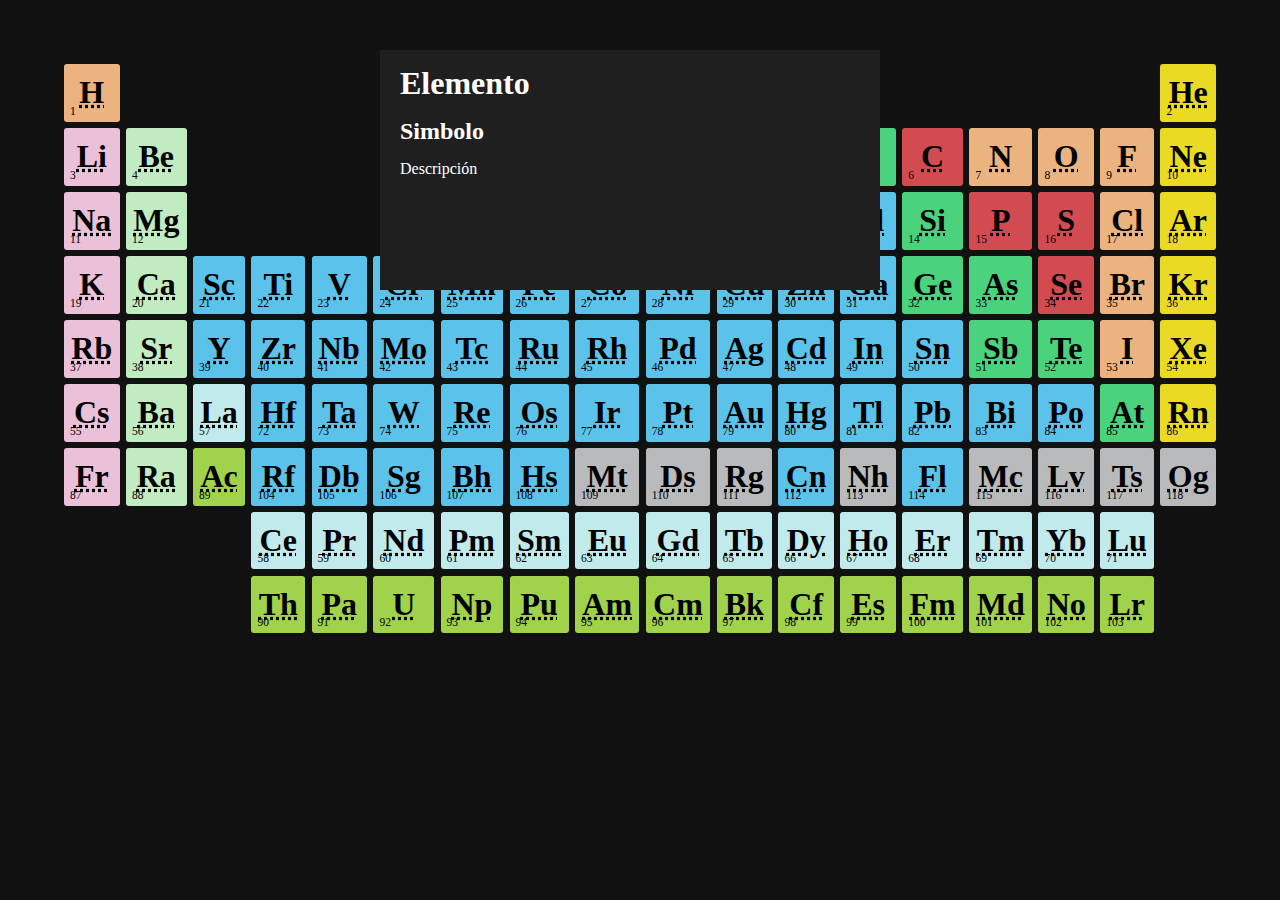
<file: html/elements/index.html>
<!DOCTYPE html>
<html lang="en">
  <head>
    <meta charset="UTF-8" />
    <meta http-equiv="X-UA-Compatible" content="IE=edge" />
    <meta name="viewport" content="width=device-width, initial-scale=1.0" />
    <title>Document</title>
    <link rel="stylesheet" href="./css/styles.css" />
  </head>
  <body>
    <div id="data">
      <h1 id="txtElemento">Elemento</h1>
      <h2 id="txtSimbolo">Simbolo</h2>
      <p id="txtDescr">Descripción</p>
    </div>
    <ol class="periodic-table"></ol>
    <ol class="periodic-table" style="display: none">
      <li
        class="hydrogen"
        data-id="1"
        data-sim="H"
        data-name="Hidrogeno"
        data-descr="el elemento escencia;"
      >
        <abbr title="Hydrogen">H</abbr>
      </li>
      <li
        id="helium"
        class="noble-gas"
        data-id="2"
        data-sim="He"
        data-name="Helio"
        data-descr="el elemento escencia;"
      >
        <abbr title="Helium">He</abbr>
        <span>2</span>
      </li>
      <li class="alkali">
        <abbr title="Lithium">Li</abbr>
      </li>
      <li class="alkaline">
        <abbr title="Beryllium">Be</abbr>
      </li>
      <li id="boron" class="metalloid">
        <abbr title="Boron">B</abbr>
      </li>
      <li class="polyatomic-non-metal">
        <abbr title="Carbon">C</abbr>
      </li>
      <li class="diatomic-nonmetal">
        <abbr title="Nitrogen">N</abbr>
      </li>
      <li class="diatomic-nonmetal">
        <abbr title="Oxygen">O</abbr>
      </li>
      <li class="diatomic-nonmetal">
        <abbr title="Fluorine">F</abbr>
      </li>
      <li class="noble-gas">
        <abbr title="Neon">Ne</abbr>
      </li>
      <li class="alkali">
        <abbr title="Sodium">Na</abbr>
      </li>
      <li class="alkaline">
        <abbr title="Magnesium">Mg</abbr>
      </li>
      <li id="aluminium">
        <abbr title="Aluminium">Al</abbr>
      </li>
      <li class="metalloid">
        <abbr title="Silicon">Si</abbr>
      </li>
      <li class="polyatomic-non-metal">
        <abbr title="Phosphorus">P</abbr>
      </li>
      <li class="polyatomic-non-metal">
        <abbr title="Sulphur">S</abbr>
      </li>
      <li class="diatomic-nonmetal">
        <abbr title="Chlorine">Cl</abbr>
      </li>
      <li class="noble-gas">
        <abbr title="Argon">Ar</abbr>
      </li>
      <li class="alkali">
        <abbr title="Potassium">K</abbr>
      </li>
      <li class="alkaline">
        <abbr title="Calcium">Ca</abbr>
      </li>
      <li>
        <abbr title="Scandium">Sc</abbr>
      </li>
      <li>
        <abbr title="Titanium">Ti</abbr>
      </li>
      <li>
        <abbr title="Vanadium">Ti</abbr>
      </li>
      <li>
        <abbr title="Chromium">Cr</abbr>
      </li>
      <li>
        <abbr title="Manganese">Mn</abbr>
      </li>
      <li>
        <abbr title="Iron">Fe</abbr>
      </li>
      <li>
        <abbr title="Cobalt">Co</abbr>
      </li>
      <li>
        <abbr title="Nickel">Ni</abbr>
      </li>
      <li>
        <abbr title="Copper">Cu</abbr>
      </li>
      <li>
        <abbr title="Zinc">Zn</abbr>
      </li>
      <li>
        <abbr title="Gallium">Ga</abbr>
      </li>
      <li class="metalloid">
        <abbr title="Germanium">Ge</abbr>
      </li>
      <li class="metalloid">
        <abbr title="Arsenic">As</abbr>
      </li>
      <li class="polyatomic-non-metal">
        <abbr title="Selenium">Se</abbr>
      </li>
      <li class="diatomic-nonmetal">
        <abbr title="Bromide">Br</abbr>
      </li>
      <li class="noble-gas">
        <abbr title="Krypton">Kr</abbr>
      </li>
      <li class="alkali">
        <abbr title="Rubidium">Rb</abbr>
      </li>
      <li class="alkaline">
        <abbr title="Strontium">Sr</abbr>
      </li>
      <li>
        <abbr title="Yttrium">Y</abbr>
      </li>
      <li>
        <abbr title="Zirconium">Zr</abbr>
      </li>
      <li>
        <abbr title="Niobium">Nb</abbr>
      </li>
      <li>
        <abbr title="Molybdenum">Mo</abbr>
      </li>
      <li>
        <abbr title="Technetium">Tc</abbr>
      </li>
      <li>
        <abbr title="Ruthenium">Ru</abbr>
      </li>
      <li>
        <abbr title="Rhodium">Ro</abbr>
      </li>
      <li>
        <abbr title="Palladium">Pd</abbr>
      </li>
      <li>
        <abbr title="Silver">Ag</abbr>
      </li>
      <li>
        <abbr title="Cadmium">Cd</abbr>
      </li>
      <li>
        <abbr title="Indium">In</abbr>
      </li>
      <li>
        <abbr title="Tin">Sn</abbr>
      </li>
      <li class="metalloid">
        <abbr title="Antimony">Sb</abbr>
      </li>
      <li class="metalloid">
        <abbr title="Tellurium">Te</abbr>
      </li>
      <li class="diatomic-nonmetal">
        <abbr title="Iodine">I</abbr>
      </li>
      <li class="noble-gas">
        <abbr title="Xenon">Xe</abbr>
      </li>
      <li class="alkali">
        <abbr title="Caesium">Cs</abbr>
      </li>
      <li class="alkaline">
        <abbr title="Barium">Ba</abbr>
      </li>
      <li class="lanthanide">
        <abbr title="Lanthanum">La</abbr>
      </li>
      <li id="cerium" class="lanthanide">
        <abbr title="Cerium">Ce</abbr>
      </li>
      <li class="lanthanide">
        <abbr title="Praseodymium">Pr</abbr>
      </li>
      <li class="lanthanide">
        <abbr title="Neodymium">Nd</abbr>
      </li>
      <li class="lanthanide">
        <abbr title="Promethium">Pm</abbr>
      </li>
      <li class="lanthanide">
        <abbr title="Samarium">Sm</abbr>
      </li>
      <li class="lanthanide">
        <abbr title="Europium">Eu</abbr>
      </li>
      <li class="lanthanide">
        <abbr title="Gadolinium">Gd</abbr>
      </li>
      <li class="lanthanide">
        <abbr title="Terbium">Td</abbr>
      </li>
      <li class="lanthanide">
        <abbr title="Dysprosium">Dy</abbr>
      </li>
      <li class="lanthanide">
        <abbr title="Holmium">Ho</abbr>
      </li>
      <li class="lanthanide">
        <abbr title="Erbium">Er</abbr>
      </li>
      <li class="lanthanide">
        <abbr title="Thulium">Tm</abbr>
      </li>
      <li class="lanthanide">
        <abbr title="Ytterbium">Yb</abbr>
      </li>
      <li class="lanthanide">
        <abbr title="Lutetium">Lu</abbr>
      </li>
      <li id="hafnium">
        <abbr title="Hafnium">Hf</abbr>
      </li>
      <li>
        <abbr title="Tantalum">Ta</abbr>
      </li>
      <li>
        <abbr title="Tungsten">W</abbr>
      </li>
      <li>
        <abbr title="Rhenium">Re</abbr>
      </li>
      <li>
        <abbr title="Osmium">Os</abbr>
      </li>
      <li>
        <abbr title="Iridium">Ir</abbr>
      </li>
      <li>
        <abbr title="Platinum">Pt</abbr>
      </li>
      <li>
        <abbr title="Gold">Au</abbr>
      </li>
      <li>
        <abbr title="Mercury">Hg</abbr>
      </li>
      <li>
        <abbr title="Thallium">Tl</abbr>
      </li>
      <li>
        <abbr title="Lead">Pb</abbr>
      </li>
      <li>
        <abbr title="Bismuth">Bi</abbr>
      </li>
      <li>
        <abbr title="Polonium">Po</abbr>
      </li>
      <li class="metalloid">
        <abbr title="Astatine">At</abbr>
      </li>
      <li class="noble-gas">
        <abbr title="Radon">Rn</abbr>
      </li>
      <li class="alkali">
        <abbr title="Francium">Fr</abbr>
      </li>
      <li class="alkaline">
        <abbr title="Radium">Ra</abbr>
      </li>
      <li class="actinide">
        <abbr title="Actinium">Ac</abbr>
      </li>
      <li class="actinide" id="thorium">
        <abbr title="Thorium">Th</abbr>
      </li>
      <li class="actinide">
        <abbr title="Protactinium">Pa</abbr>
      </li>
      <li class="actinide">
        <abbr title="Uranium">U</abbr>
      </li>
      <li class="actinide">
        <abbr title="Neptunium">Np</abbr>
      </li>
      <li class="actinide">
        <abbr title="Plutonium">Up</abbr>
      </li>
      <li class="actinide">
        <abbr title="Americium">Am</abbr>
      </li>
      <li class="actinide">
        <abbr title="Curium">Cm</abbr>
      </li>
      <li class="actinide">
        <abbr title="Berkelium">Bk</abbr>
      </li>
      <li class="actinide">
        <abbr title="Californium">Cf</abbr>
      </li>
      <li class="actinide">
        <abbr title="Einsteinium">Es</abbr>
      </li>
      <li class="actinide">
        <abbr title="Fermium">Fm</abbr>
      </li>
      <li class="actinide">
        <abbr title="Mendelevium">Md</abbr>
      </li>
      <li class="actinide">
        <abbr title="Nobelium">No</abbr>
      </li>
      <li class="actinide">
        <abbr title="Lawrencium">Lr</abbr>
      </li>
      <li id="rutherfordium">
        <abbr title="Rutherfordium">Rf</abbr>
      </li>
      <li>
        <abbr title="Dubnium">Db</abbr>
      </li>
      <li>
        <abbr title="Seaborgium">Sg</abbr>
      </li>
      <li>
        <abbr title="Bohrium">Bh</abbr>
      </li>
      <li>
        <abbr title="Hassium">Hs</abbr>
      </li>
      <li class="unknown">
        <abbr title="Meitnerium">Mt</abbr>
      </li>
      <li class="unknown">
        <abbr title="Darmstadtium">Ds</abbr>
      </li>
      <li class="unknown">
        <abbr title="Roentgenium">Rg</abbr>
      </li>
      <li>
        <abbr title="Copernicium">Cn</abbr>
      </li>
      <li class="unknown">
        <abbr title="Nihonium">Cn</abbr>
      </li>
      <li class="unknown">
        <abbr title="Flerovium">Fl</abbr>
      </li>
      <li class="unknown">
        <abbr title="Moscovium">Mc</abbr>
      </li>
      <li class="unknown">
        <abbr title="Livermorium">Lv</abbr>
      </li>
      <li class="unknown">
        <abbr title="Tennessine">Ts</abbr>
      </li>
      <li class="unknown">
        <abbr title="Oganesson">Og</abbr>
      </li>
    </ol>
    <script src="./js/script.js"></script>
  </body>
</html>
</file>
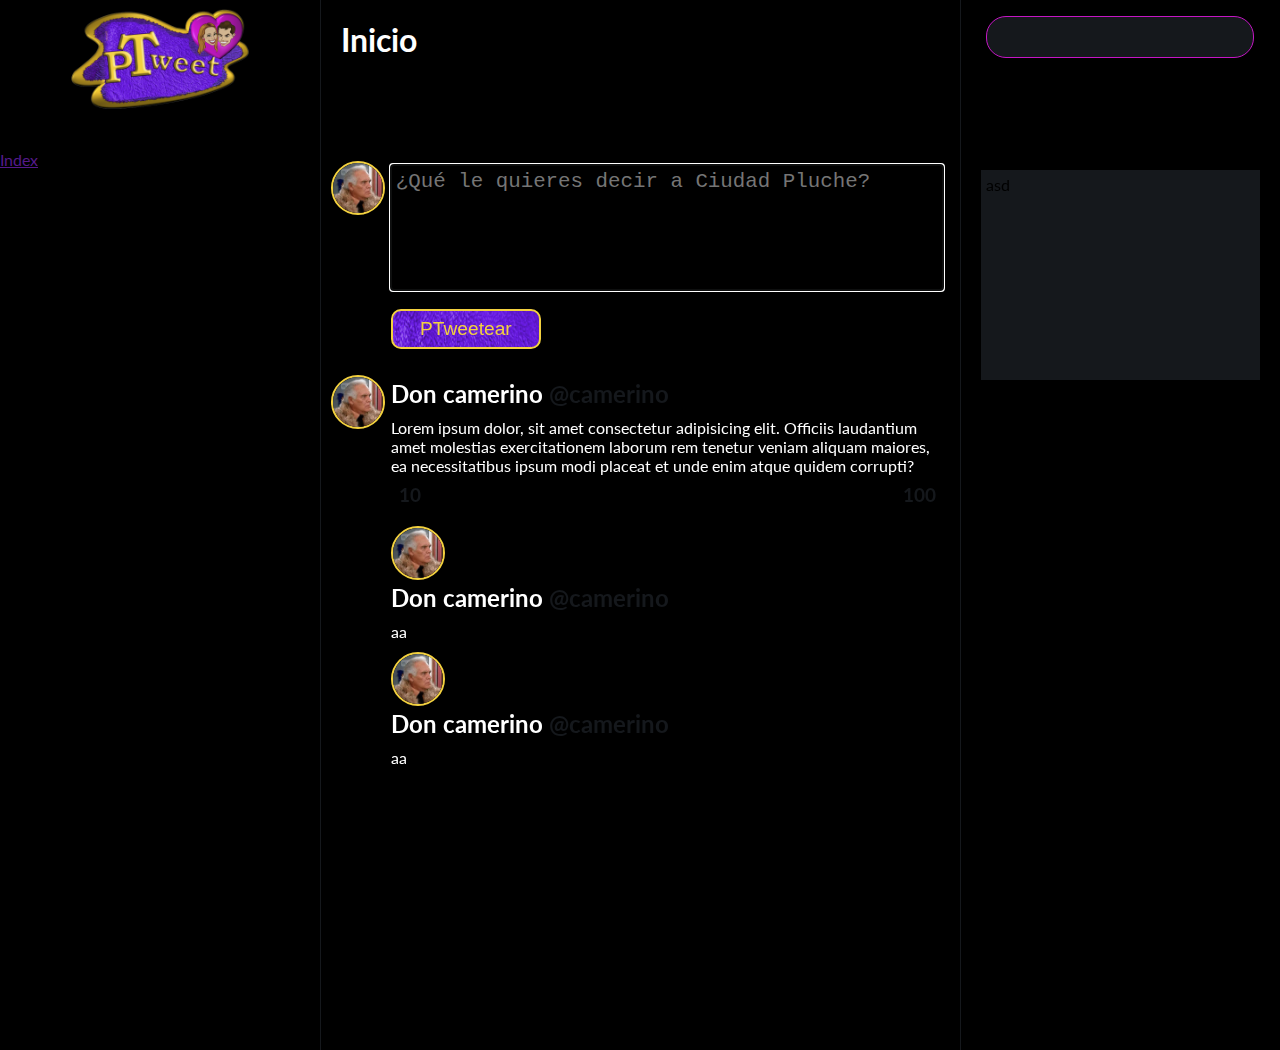
<file: html/ptweet/index.html>
<!DOCTYPE html>
<html lang="en">
  <head>
    <meta charset="UTF-8" />
    <meta http-equiv="X-UA-Compatible" content="IE=edge" />
    <meta name="viewport" content="width=device-width, initial-scale=1.0" />
    <title>PTweet</title>
    <link rel="stylesheet" href="css/estilos.css" />
    <link
      rel="stylesheet"
      href="https://pro.fontawesome.com/releases/v5.10.0/css/all.css"
      integrity="sha384-AYmEC3Yw5cVb3ZcuHtOA93w35dYTsvhLPVnYs9eStHfGJvOvKxVfELGroGkvsg+p"
      crossorigin="anonymous"
    />
  </head>
  <body>
    <label for="" id="usuario"></label>
    <header>
      <div>
        <img src="img/ptweetlogo.png" alt="" width="150px" />
      </div>
      <div>
        <h1>Inicio</h1>
      </div>
      <div>
        <div id="search">
          <input type="text" />
        </div>
      </div>
    </header>
    <main>
      <aside id="left">
        <ul>
          <li>
            <a href="">Index</a>
          </li>
        </ul>
      </aside>
      <section id="center">
        <div id="newPost">
          <div>
            <img src="img/camerino.jpg" alt="" class="imgUser" id="imgUser" />
          </div>
          <div>
            <textarea
              name=""
              id="txtTweet"
              cols="30"
              rows="5"
              placeholder="¿Qué le quieres decir a Ciudad Pluche?"
              autofocus
            ></textarea>
            <br />
            <button id="btnTweet">PTweetear</button>
          </div>
        </div>
        <div id="posts">
          <div class="post">
            <div>
              <img src="img/camerino.jpg" alt="" class="imgUser" />
            </div>
            <div>
              <h2>
                <span>Don camerino</span>
                <span>@camerino</span>
              </h2>
              <div class="textTweet">
                Lorem ipsum dolor, sit amet consectetur adipisicing elit.
                Officiis laudantium amet molestias exercitationem laborum rem
                tenetur veniam aliquam maiores, ea necessitatibus ipsum modi
                placeat et unde enim atque quidem corrupti?
              </div>
              <div class="icons">
                <div>
                  <h2>
                    <span><i class="fa fa-heart"></i> 10</span>
                  </h2>
                </div>
                <h2>
                  <span><i class="fa fa-share"></i> 100</span>
                </h2>
              </div>
              <div class="comentarios">
                <div>
                  <img src="img/camerino.jpg" class="imgUser" />
                </div>
                <div>
                  <h2>
                    <span>Don camerino</span>
                    <span>@camerino</span>
                  </h2>
                  <div class="textTweet">aa</div>
                </div>
              </div>
              <div class="comentarios">
                <div>
                  <img src="img/camerino.jpg" class="imgUser" />
                </div>
                <div>
                  <h2>
                    <span>Don camerino</span>
                    <span>@camerino</span>
                  </h2>
                  <div class="textTweet">aa</div>
                </div>
              </div>
            </div>
          </div>
        </div>
      </section>
      <aside id="rigth">
        <div class="card">asd</div>
      </aside>
    </main>

    <script src="js/index.js"></script>
  </body>
</html>
</file>
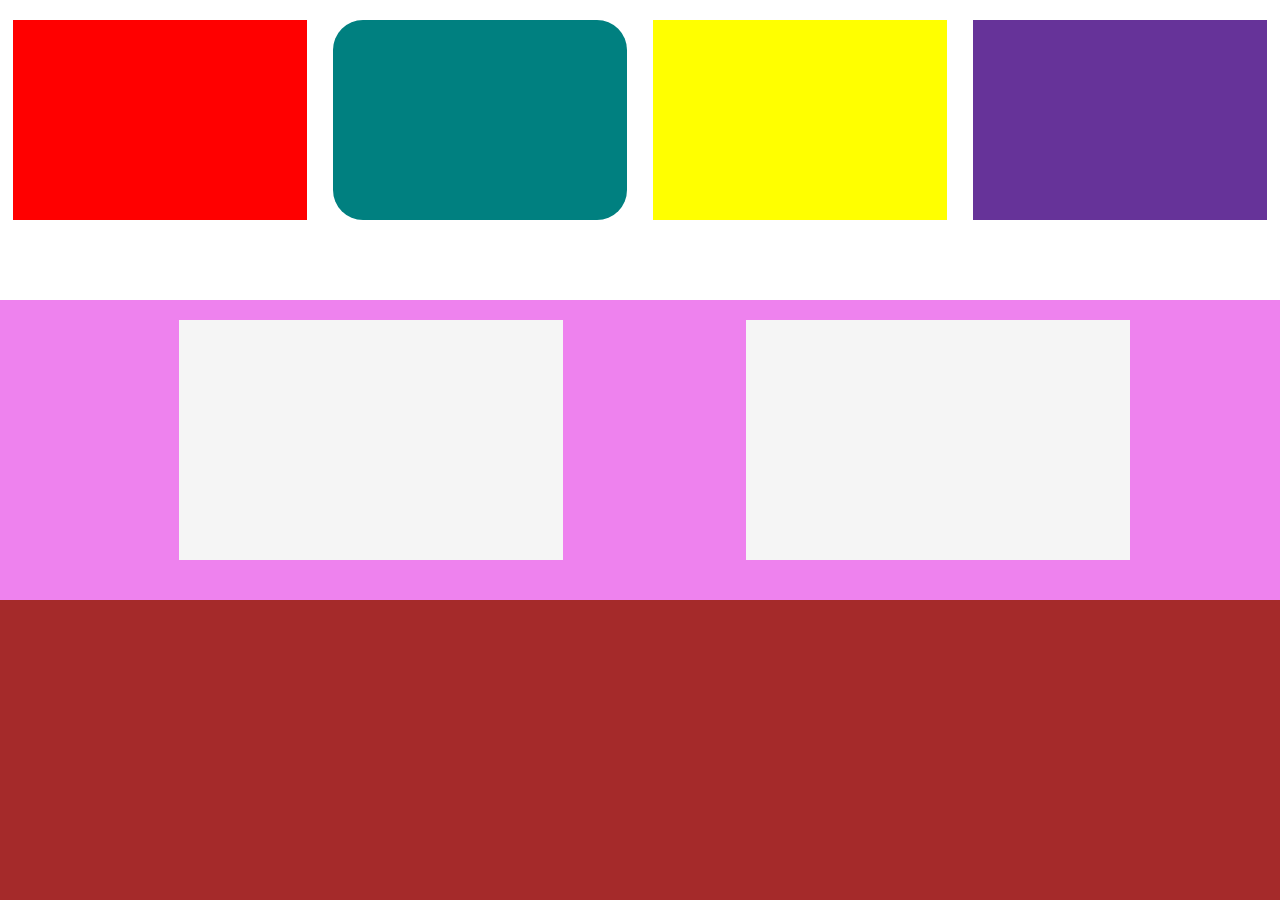
<file: html/cajas.html>
<!DOCTYPE html>
<html lang="en">
  <head>
    <meta charset="UTF-8" />
    <meta http-equiv="X-UA-Compatible" content="IE=edge" />
    <meta name="viewport" content="width=device-width, initial-scale=1.0" />
    <link rel="stylesheet" href="./css/cajas.css" />
    <title>Cajas</title>
  </head>
  <body>
    <div id="caja1">
      <div class="item"></div>
      <div class="item borde"></div>
      <div class="item"></div>
      <div class="item"></div>
    </div>
    <div id="caja2">
      <div class="item2"></div>
      <div class="item2"></div>
    </div>
  </body>
</html>
</file>
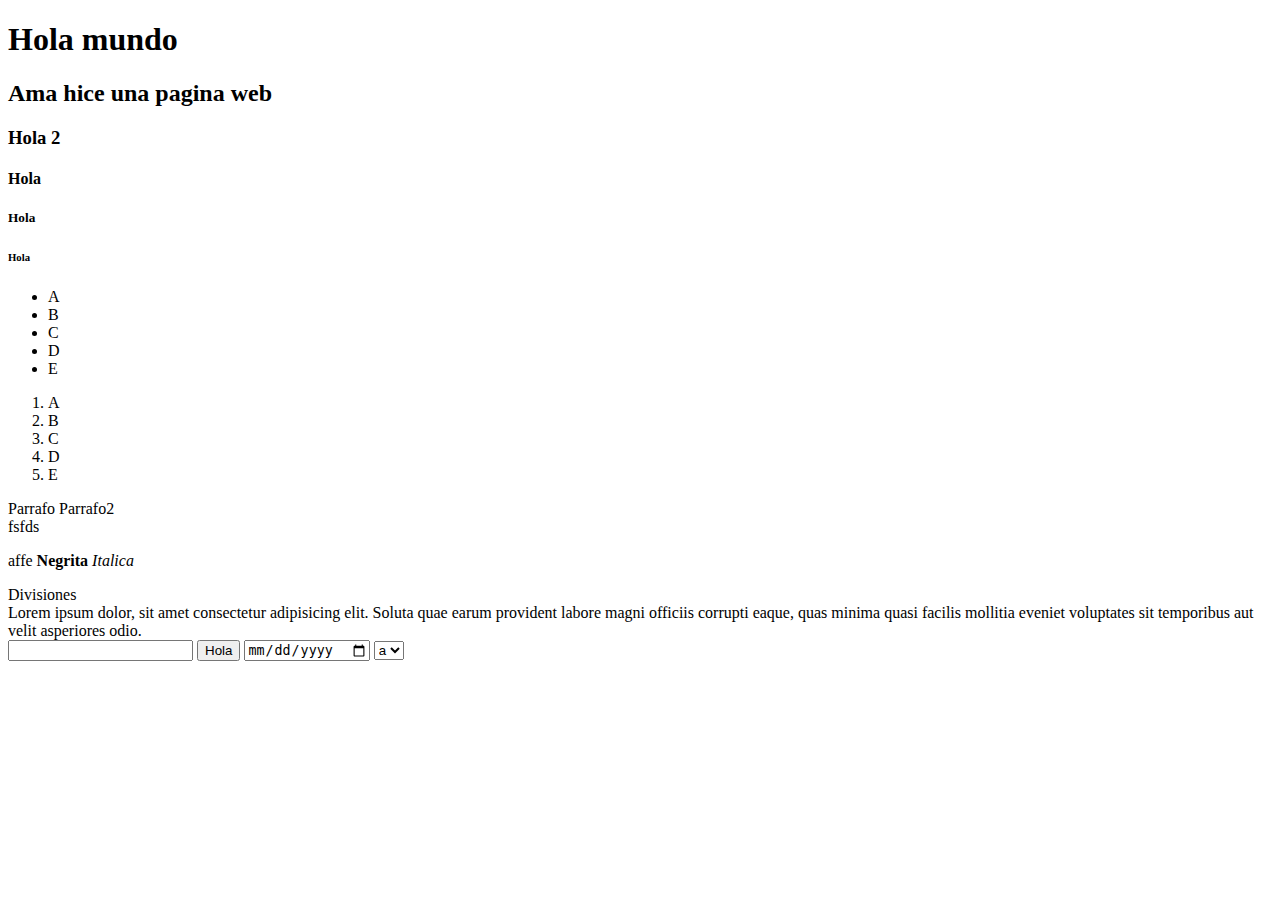
<file: html/holamundo.html>
<!DOCTYPE html>
<html>
  <head>
    <!--CONFIGURACIONES-->
    <meta charset="UTF-8" />
    <title>Hola mundo</title>
  </head>
  <body>
    <!-- LO QUE VE EL USUARIO -->
    <h1>Hola mundo</h1>
    <h2>Ama hice una pagina web</h2>
    <h3>Hola 2</h3>
    <h4>Hola</h4>
    <h5>Hola</h5>
    <h6>Hola</h6>
    <!-- unordened list-->
    <ul>
      <li>A</li>
      <li>B</li>
      <li>C</li>
      <li>D</li>
      <li>E</li>
    </ul>
    <ol>
      <li>A</li>
      <li>B</li>
      <li>C</li>
      <li>D</li>
      <li>E</li>
    </ol>
    <p>
      Parrafo Parrafo2 <br />
      fsfds
    </p>
    <p>affe <b>Negrita</b> <i>Italica</i></p>
    <div>Divisiones</div>
    <div>
      Lorem ipsum dolor, sit amet consectetur adipisicing elit. Soluta quae
      earum provident labore magni officiis corrupti eaque, quas minima quasi
      facilis mollitia eveniet voluptates sit temporibus aut velit asperiores
      odio.
    </div>
    <input type="text" name="" id="" />
    <button>Hola</button>
    <input type="date" name="" id="" />
    <select name="" id="">
      <option value="">a</option>
      <option value="">b</option>
      <option value="">c</option>
      <option value="">d</option>
    </select>
  </body>
</html>
</file>
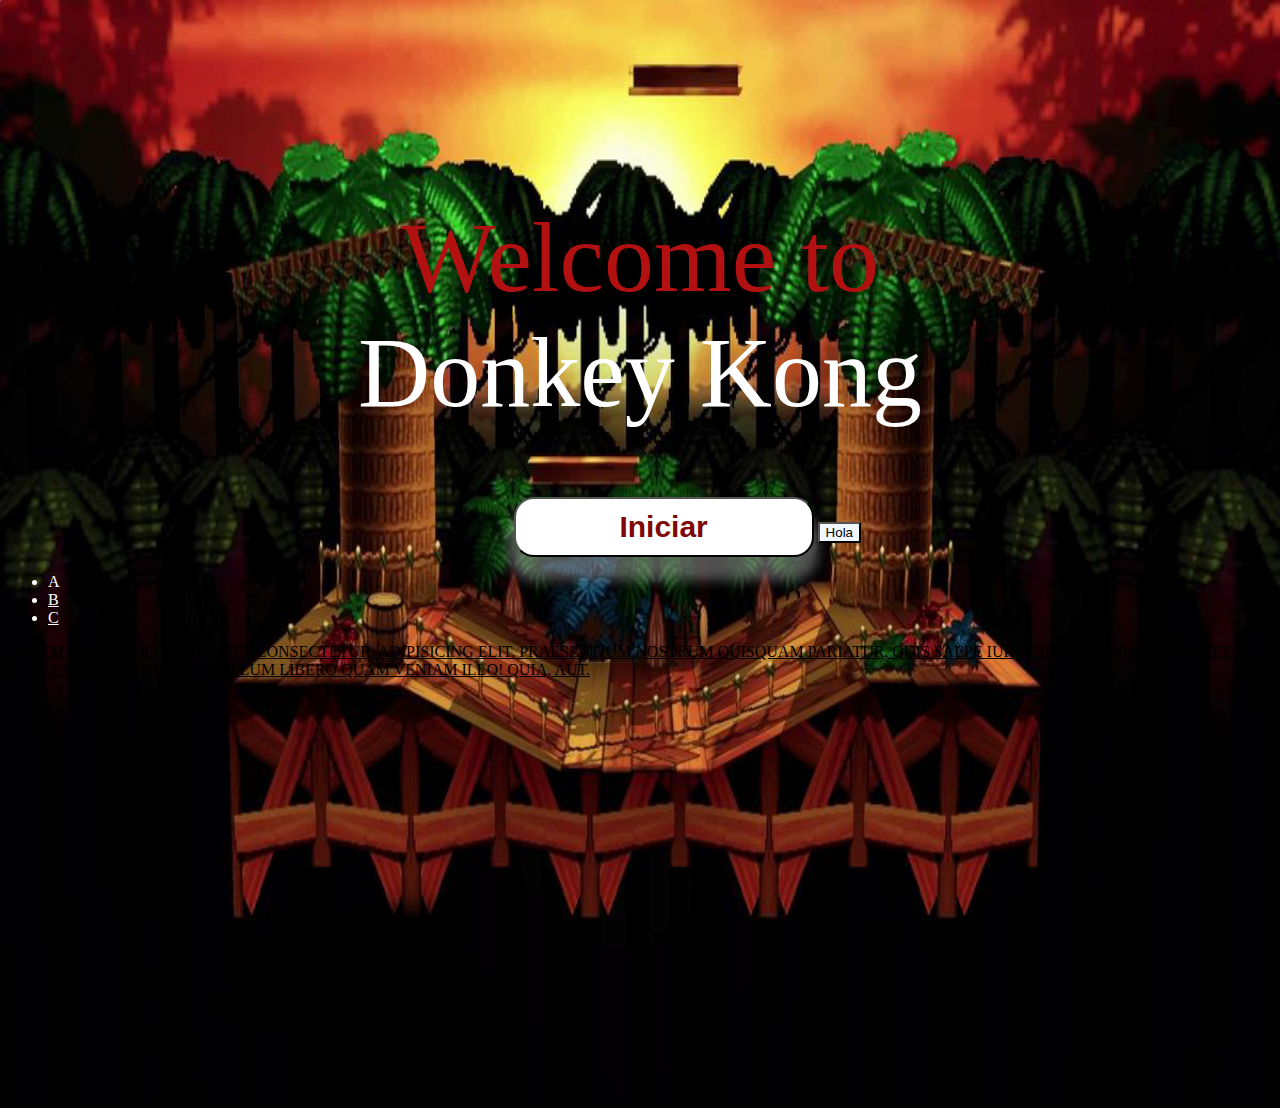
<file: html/inicio.html>
<!DOCTYPE html>
<html lang="es">
  <head>
    <meta charset="UTF-8" />
    <meta http-equiv="X-UA-Compatible" content="IE=edge" />
    <meta name="viewport" content="width=\, initial-scale=1.0" />
    <title>Juego</title>
    <link rel="stylesheet" href="./css/estilos.css" />
  </head>
  <body>
    <h1>
      Welcome to <br />
      <span>Donkey Kong</span>
    </h1>
    <button id="btnInicio">Iniciar</button>
    <button>Hola</button>
    <ul>
      <li>A</li>
      <li class="activo">B</li>
      <li class="activo">C</li>
    </ul>
    <p class="activo">
      Lorem ipsum dolor sit amet consectetur, adipisicing elit. Praesentium
      nostrum quisquam pariatur, quis saepe iure cumque enim ipsa sint eius
      culpa sapiente nesciunt illum libero quam veniam illo! Quia, aut.
    </p>
  </body>
</html>
</file>
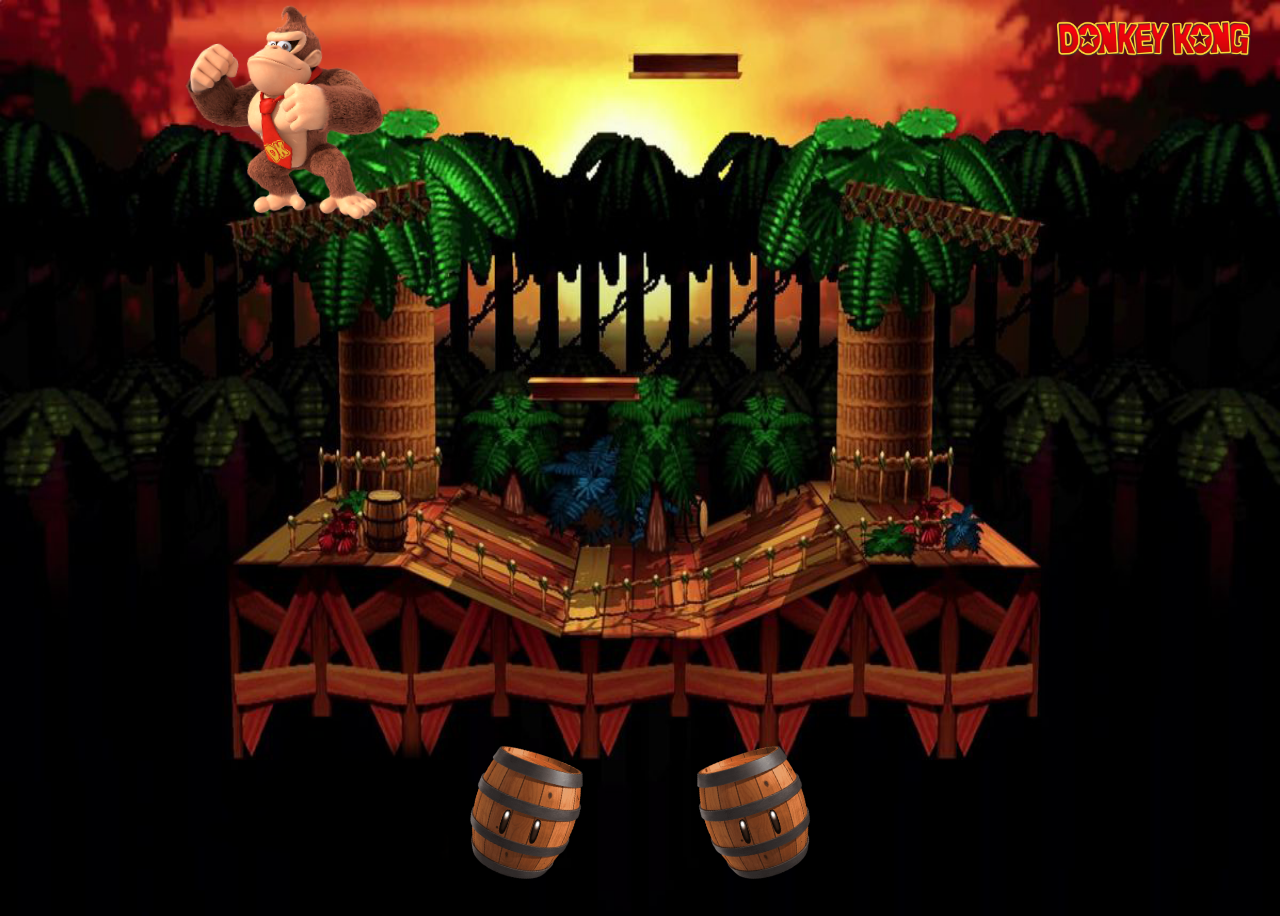
<file: html/juego.html>
<!DOCTYPE html>
<html lang="en">
  <head>
    <meta charset="UTF-8" />
    <meta http-equiv="X-UA-Compatible" content="IE=edge" />
    <meta name="viewport" content="width=device-width, initial-scale=1.0" />
    <link rel="stylesheet" href="./css/estilos.css" />
    <title>Document</title>
  </head>
  <body>
    <div id="barril">
      <img src="./imagenes/barrilito.png" alt="" />
    </div>
    <div id="barril2">
      <img src="./imagenes/barrilito.png" alt="" />
    </div>
    <div id="Kong">
      <img src="./imagenes/personaje.png" alt="" />
    </div>
    <div id="logo">
      <img src="./imagenes/logodk.png" alt="" />
    </div>
  </body>
</html>
</file>
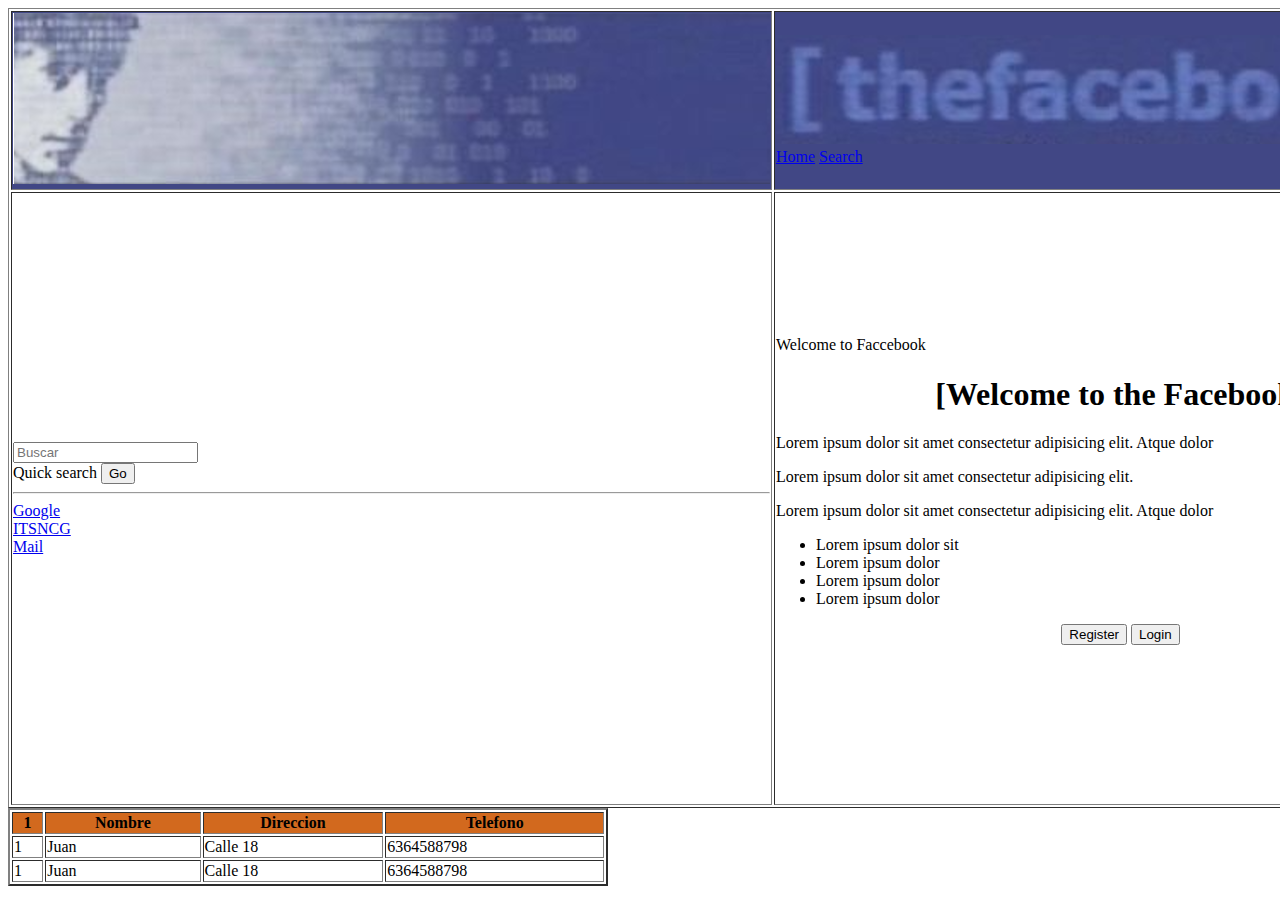
<file: html/thefacebook.html>
<!DOCTYPE html>
<html lang="es">
  <head>
    <meta charset="UTF-8" />
    <title>The Facebook</title>
  </head>
  <body>
    <table border="1px" width="100%" height="800px">
      <tbody>
        <tr bgcolor="#414785" height="100px">
          <td width="50%">
            <img src="./imagenes/mark.PNG" alt="mark" />
          </td>
          <td width="50%">
            <img src="./imagenes/logo.PNG" />
            <br />
            <a href="#">Home</a>
            <a href="#">Search</a>
          </td>
        </tr>
        <tr>
          <td width="20%">
            <input type="search" placeholder="Buscar" />
            <br />
            <span>Quick search</span>
            <button>Go</button>
            <hr />
            <a href="https://google.com">Google</a>
            <br />
            <a href="http://itsncg.edu.mx" target="_blank">ITSNCG</a>
            <br />
            <a href="mailto:grijalvaromero@gmail.com">Mail</a>
          </td>
          <td width="80%">
            <div>Welcome to Faccebook</div>
            <div>
              <h1>
                <center>[Welcome to the Facebook]</center>
              </h1>
              <p>
                Lorem ipsum dolor sit amet consectetur adipisicing elit. Atque
                dolor
              </p>
              <p>
                Lorem ipsum dolor sit amet consectetur adipisicing elit.
                <b Atque dolor></b>
              </p>
              <p>
                Lorem ipsum dolor sit amet consectetur adipisicing elit. Atque
                dolor
              </p>
              <ul>
                <li>Lorem ipsum dolor sit</li>
                <li>Lorem ipsum dolor</li>
                <li>Lorem ipsum dolor</li>
                <li>Lorem ipsum dolor</li>
              </ul>
              <p>
                <center>
                  <button>Register</button> <button>Login</button>
                </center>
              </p>
            </div>
          </td>
        </tr>
      </tbody>
    </table>
    <table border="2px" width="600px">
      <thead>
        <tr bgcolor="chocolate">
          <th>1</th>
          <th>Nombre</th>
          <th>Direccion</th>
          <th>Telefono</th>
        </tr>
      </thead>
      <tbody>
        <tr>
          <td>1</td>
          <td>Juan</td>
          <td>Calle 18</td>
          <td>6364588798</td>
        </tr>
        <tr>
          <td>1</td>
          <td>Juan</td>
          <td>Calle 18</td>
          <td>6364588798</td>
        </tr>
      </tbody>
    </table>
  </body>
</html>
</file>
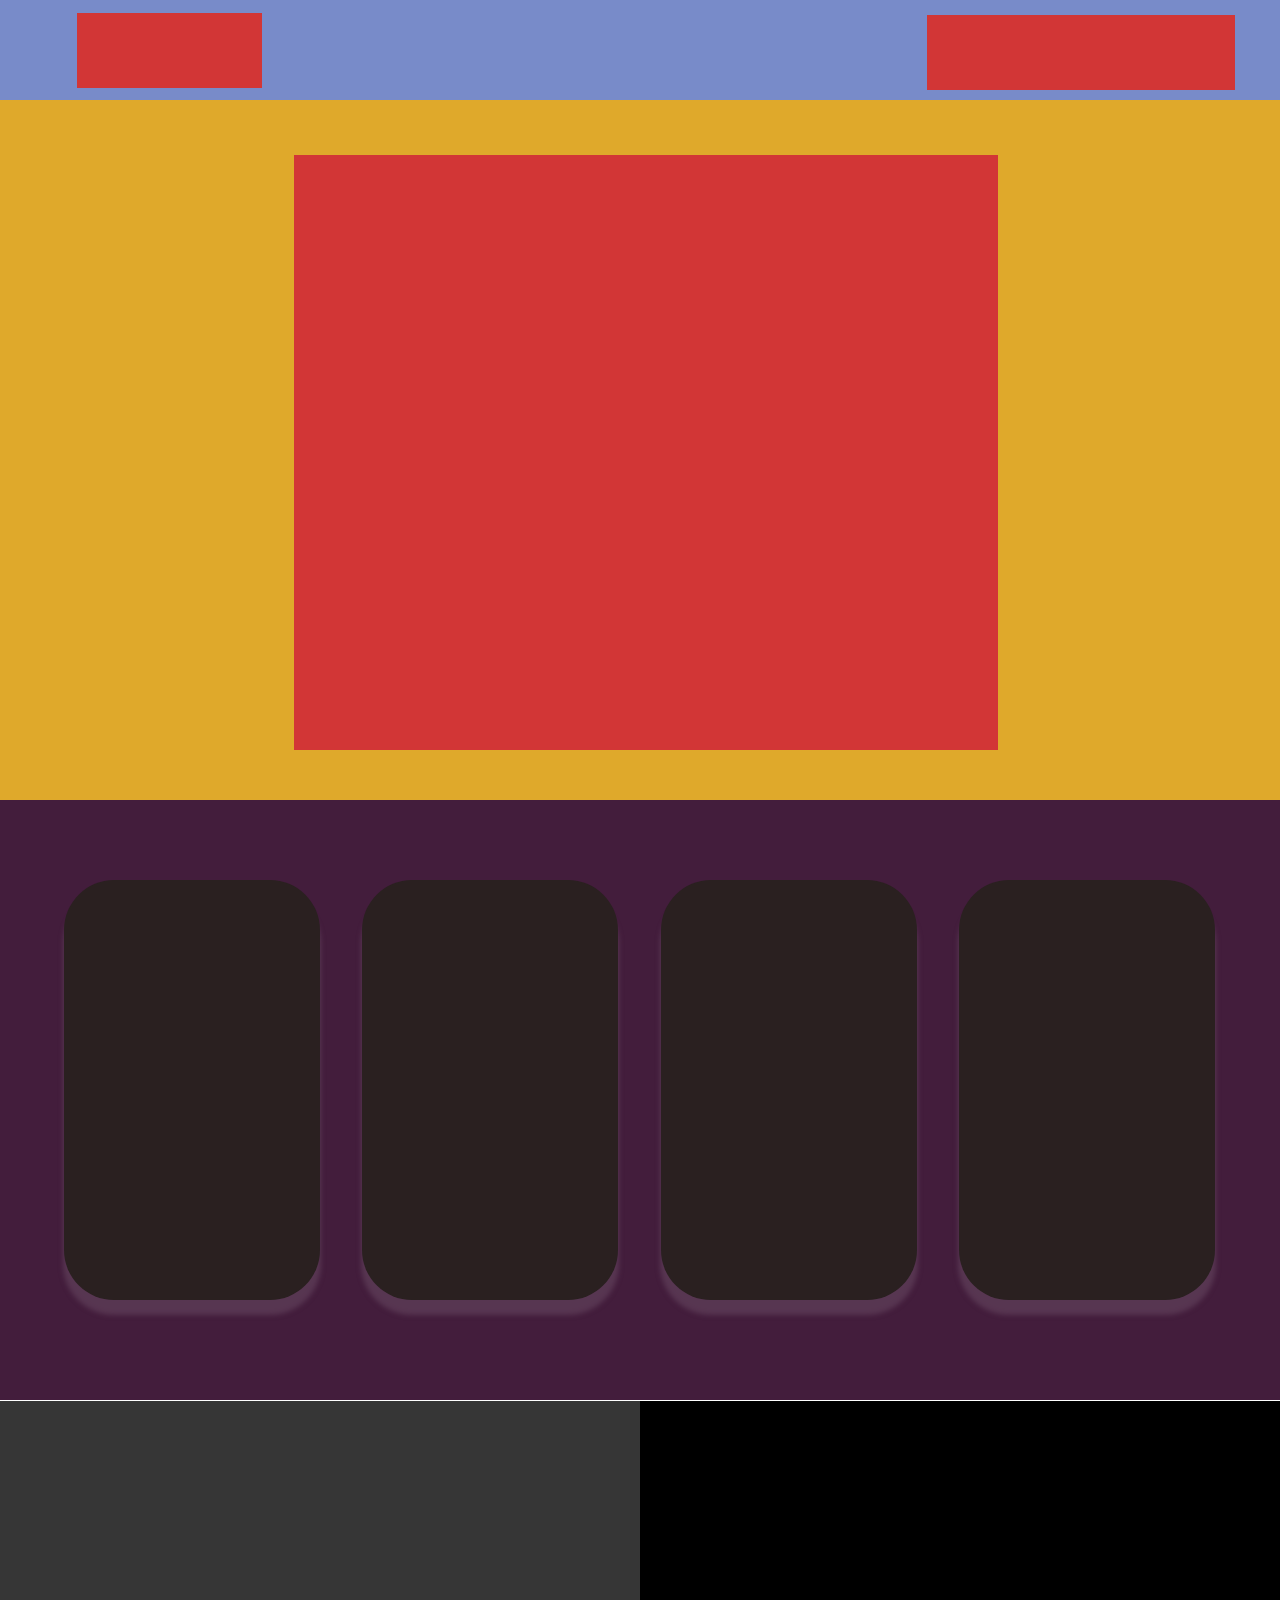
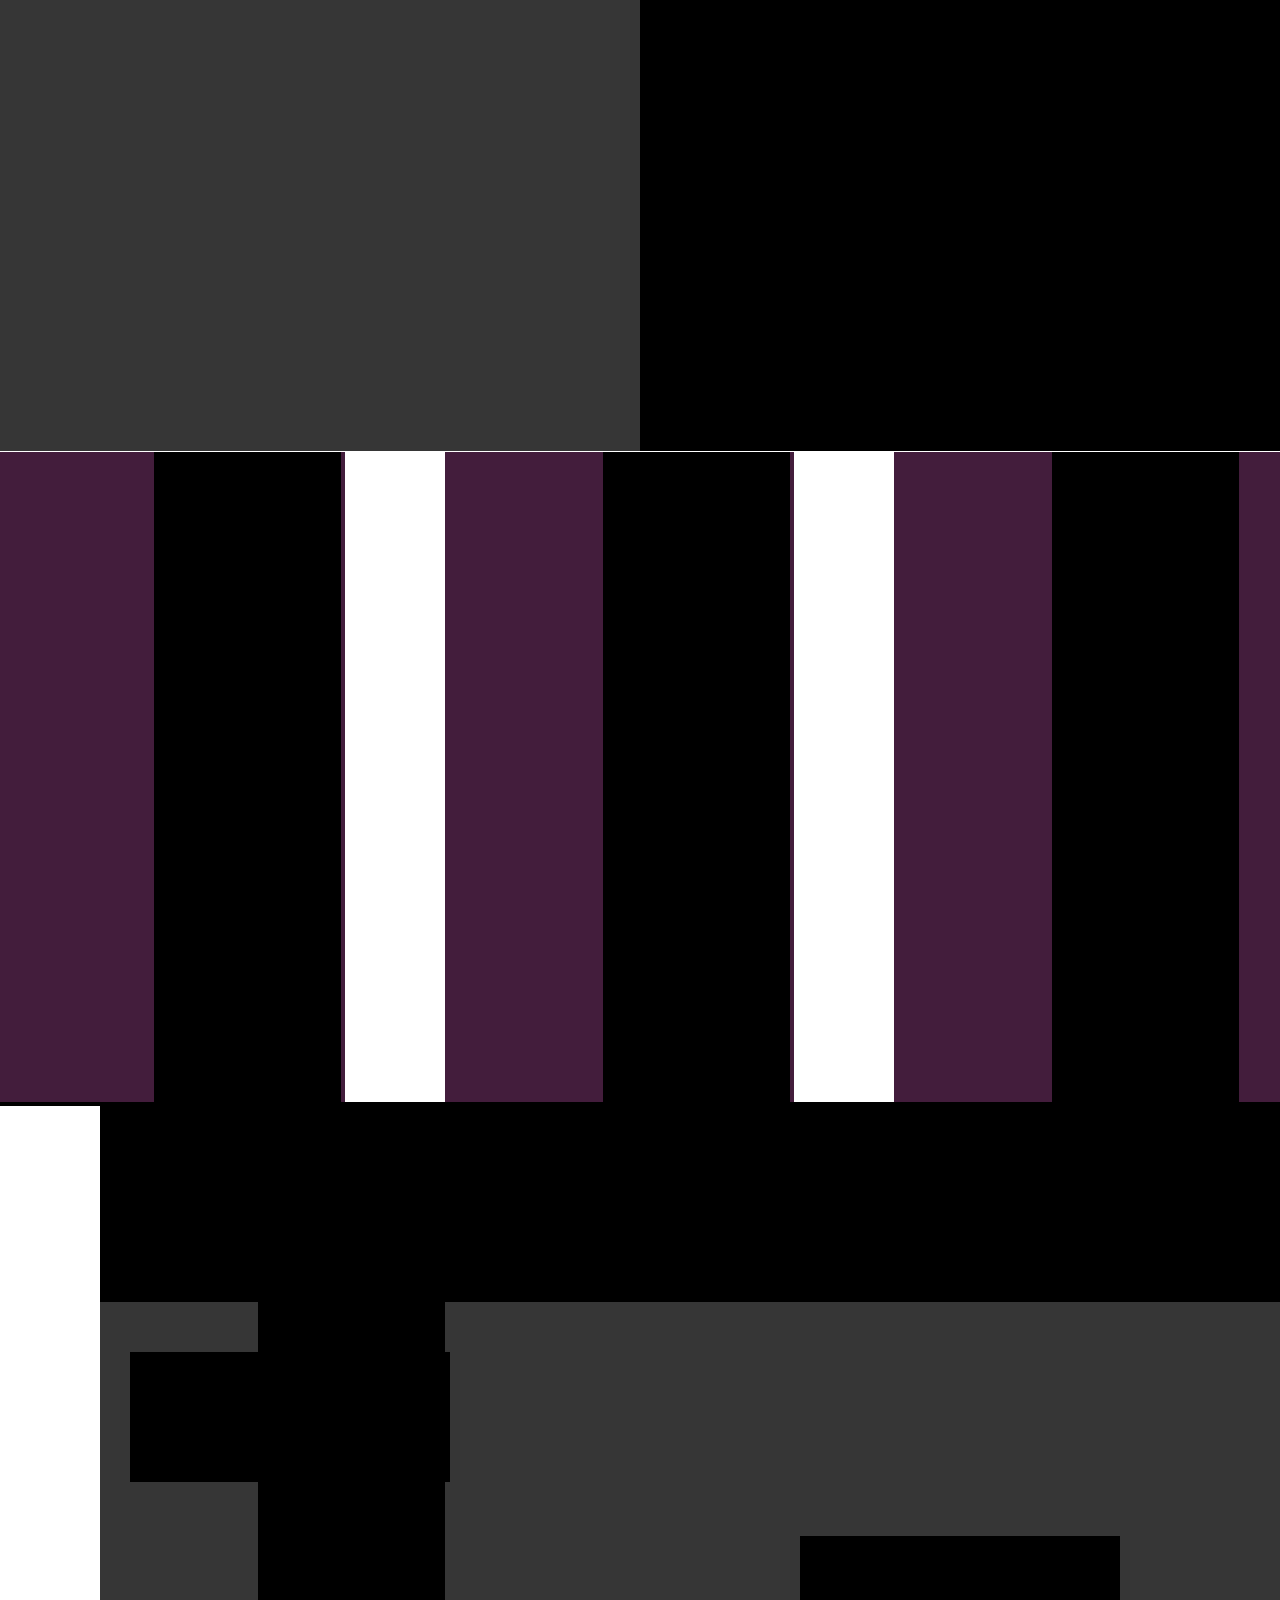
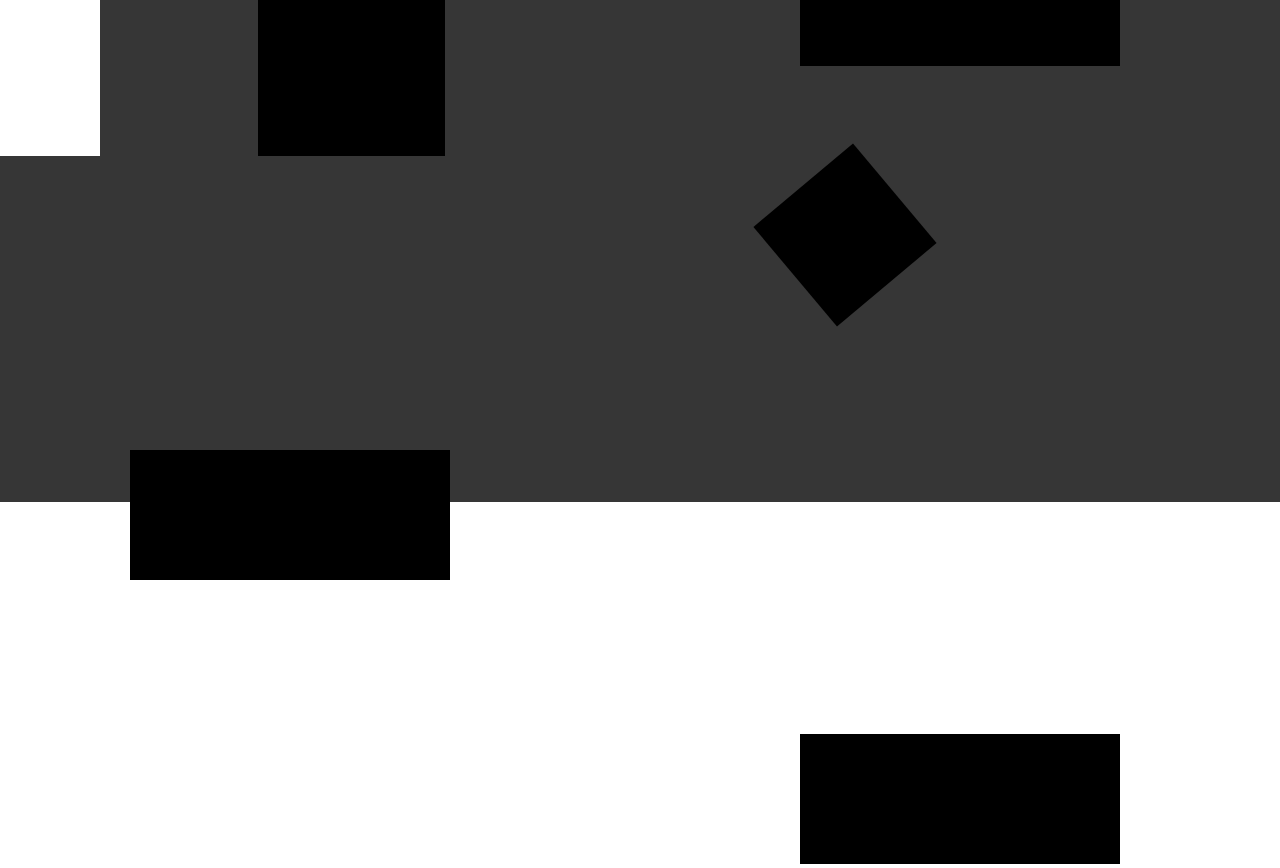
<file: practica/pagina.html>
<!DOCTYPE html>
<html lang="en">
  <head>
    <meta charset="UTF-8" />
    <meta http-equiv="X-UA-Compatible" content="IE=edge" />
    <meta name="viewport" content="width=device-width, initial-scale=1.0" />
    <title>practica</title>
    <link rel="stylesheet" href="./estilos.css" />
  </head>
  <body>
    <div id="d1">
      <div class="n1"></div>
      <div class="n2"></div>
    </div>
    <div id="d2">
      <div class="n3"></div>
    </div>
    <div id="d3">
      <div class="cuadros"></div>
      <div class="cuadros"></div>
      <div class="cuadros"></div>
      <div class="cuadros"></div>
    </div>
    <div id="d4">
      <div class="mitad"></div>
    </div>
    <div id="d5">
      <div class="n"></div>
      <div class="b"></div>
      <div class="n"></div>
      <div class="b"></div>
      <div class="n"></div>
      <div class="b"></div>
      <div class="n"></div>
    </div>
    <div id="d6"></div>
    <div id="d7">
      <div class="fig"></div>
      <div class="fig"></div>
      <div class="parado"></div>
      <div class="fig"></div>
      <div class="fig"></div>
    </div>
  </body>
</html>
</file>
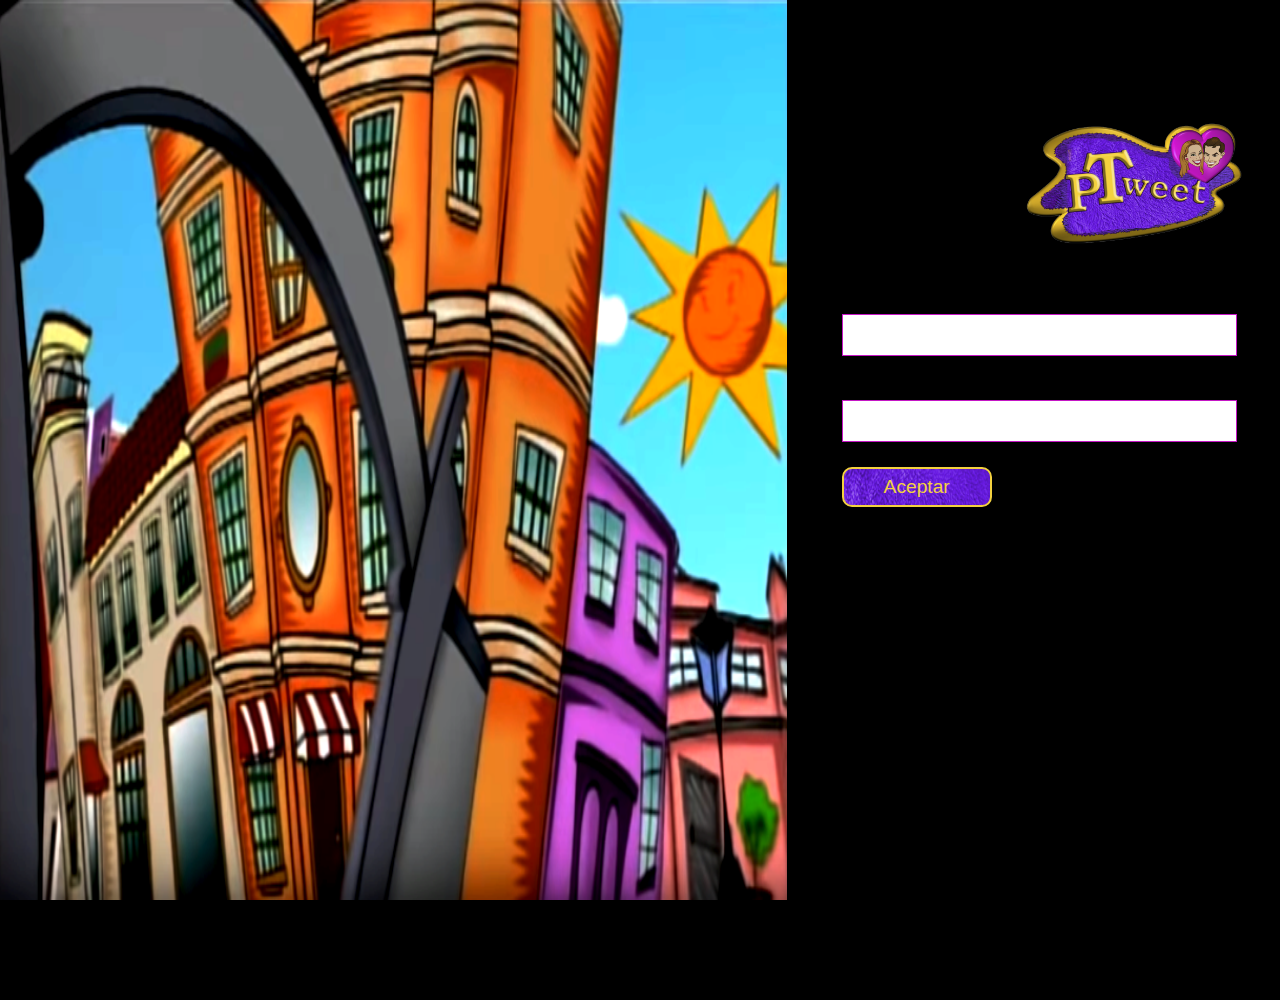
<file: html/ptweet/login.html>
<!DOCTYPE html>
<html lang="en">
  <head>
    <meta charset="UTF-8" />
    <meta http-equiv="X-UA-Compatible" content="IE=edge" />
    <meta name="viewport" content="width=device-width, initial-scale=1.0" />
    <title>Ptweet</title>
    <link rel="stylesheet" href="./css/estilos.css" />
  </head>
  <body>
    <main id="login">
      <div class="col"></div>
      <div class="col">
        <img src="./img/ptweetlogo.png" />
        <h3>Bienvenidos</h3>
        <div class="formulario">
          <fieldset>
            <label for="">Usuario</label>
            <input type="text" id="txtUsuario" onkeyup="limpiar()" />
          </fieldset>
          <fieldset>
            <label for="">Password</label>
            <input type="password" id="txtPassword" onkeyup="limpiar()" />
          </fieldset>
          <fieldset>
            <button id="btnAceptar">Aceptar</button>
          </fieldset>
          <fieldset>
            <span class="error" id="error"></span>
          </fieldset>
        </div>
      </div>
    </main>
    <script src="./js/login.js"></script>
  </body>
</html>
</file>
<file: html/elements/css/styles.css>
@font-face {
  font-family: Phenomena;
  src: url(https://s3-us-west-2.amazonaws.com/s.cdpn.io/4273/Phenomena-Regular.otf);
  font-weight: normal;
}

@font-face {
  font-family: Phenomena;
  src: url(https://s3-us-west-2.amazonaws.com/s.cdpn.io/4273/Phenomena-Bold.otf);
  font-weight: bold;
}
* {
  box-sizing: border-box;
  padding: 0px;
  padding: 0px;
}
body {
  font-family: Phenomena, script;
  margin: 5vw;
  background: #111;
  color: #000;
  counter-reset: element;
}
.periodic-table {
  display: grid;
  grid-column-gap: 0.5vw;
  grid-row-gap: 0.5vw;
  padding-left: 0;
}
.periodic-table > li {
  display: flex;
  position: relative;
  justify-content: center;
  align-items: center;
  height: 4.5vw;
  border-radius: 3px;
  background: rgb(91, 194, 234);
  font-weight: bold;
}
.periodic-table > li:before {
  counter-increment: element;
  content: counter(element);
  position: absolute;
  bottom: 5px;
  left: 6px;
  font-size: 0.9vw;
  font-weight: lighter;
}
.periodic-table > li abbr {
  font-size: 2.5vw;
}
#helium {
  grid-column-start: 18;
}
#boron,
#aluminium {
  grid-column-start: 13;
}
#cerium,
#thorium {
  grid-column-start: 4;
}

.periodic-table > li:nth-child(n + 58):nth-last-child(n + 48) {
  grid-row-start: 8;
}
.periodic-table:last-of-type > li:nth-child(n + 58):nth-last-child(n + 47) {
  grid-row-start: 8;
}
.periodic-table > li:nth-child(n + 90):nth-last-child(n + 16) {
  grid-row-start: 9;
}
.periodic-table:last-of-type > li:nth-child(n + 90):nth-last-child(n + 15) {
  grid-row-start: 9;
}

.periodic-table:before {
  display: block;
  content: '';
  grid-row: 8 / 10;
  grid-column: 1 / 4;
}
.periodic-table .noble-gas {
  background: rgb(234, 218, 36);
}
.periodic-table .diatomic-nonmetal {
  background: rgb(234, 179, 127);
}
.periodic-table .alkali {
  background: hsl(326, 52%, 84%);
}
.periodic-table .hydrogen {
  background: rgb(163, 199, 210);
}
.periodic-table .alkaline {
  background: hsl(120, 52%, 84%);
}
.periodic-table .unknown {
  background: hsl(210, 2%, 73%);
}
.periodic-table .lanthanide {
  background: hsl(183, 54%, 84%);
}
.periodic-table .actinide {
  background: hsl(82, 60%, 56%);
}
.periodic-table .metalloid {
  background: hsl(142, 60%, 56%);
}
.periodic-table .polyatomic-non-metal {
  background: hsl(358, 60%, 56%);
}
#data {
  position: absolute;
  left: 380px;
  top: 50px;
  width: 500px;
  height: 240px;
  padding: 20px;
  z-index: 2;
  background-color: rgb(31, 31, 31);
}
#data h1,
#data h2,
#data p {
  color: white;
  margin-top: -5px;
}
@media all and (max-width: 1100px) {
  #helium,
  #boron,
  #aluminium,
  #cerium,
  #thorium {
    grid-column-start: auto;
  }
  .periodic-table {
    grid-template-columns: 1fr 1fr 1fr;
  }
  .periodic-table > li abbr {
    font-size: 0;
  }
  .periodic-table > li {
    padding: 1rem;
  }
  .periodic-table > li abbr:after {
    content: attr(title);
    font-size: 2rem;
  }
  .periodic-table > li:before {
    font-size: 1rem;
  }
  .periodic-table > li:nth-child(n + 58):nth-last-child(n + 48) {
    grid-row-start: auto !important;
  }
  .periodic-table > li:nth-child(n + 90):nth-last-child(n + 16) {
    grid-row-start: auto !important;
  }
  .periodic-table:before {
    display: none !important;
  }
}
@media all and (max-width: 750px) {
  body {
    margin: 2vw;
  }
  .periodic-table {
    grid-template-columns: 1fr 1fr;
  }
  .periodic-table > li {
    height: auto;
    font-size: 3vw;
  }
}
@media all and (max-width: 550px) {
  .periodic-table {
    grid-template-columns: 1fr;
  }
}
</file>
<file: html/ptweet/css/estilos.css>
@import url('https://fonts.googleapis.com/css2?family=Lato:ital,wght');
:root {
  --p-amarillo: #f3d13f;
  --p-morado: #c516c5;
  --p-text: #0e0f0f;
  --gris: #15181c;
}

* {
  margin: 0px;
  padding: 0px;
}
body {
  background: black;
  font-family: 'Lato', sans-serif;
}

#login {
  display: flex;
  flex-direction: row;
  flex-wrap: wrap;
  width: 100%;
}
#login .col {
  display: flex;
  flex-direction: column;
  flex-basis: 100%;
  flex: 1;
  height: 100vh;
}
#login .col img {
  width: 59%;
  margin-left: 46%;
  margin-top: 3%;
}

#login .col:first-child {
  flex: 2;
  background-image: url(../img/fondo.png);
  background-size: 100% 100%;
}
#login .col:last-child {
  /*este pading es como las manecillas del reloj*/
  padding: 100px 50px 0px 50px;
  /*background-image:url(../img/fondopeluche.png);
    background-size: 150% 100%;*/
}
#login .col:last-child h1 {
  font-size: 2rem;
  text-align: right;
}
#login .col:last-child h1 img {
  width: 300px;
}
#login .col:last-child h2 {
  font-size: 1.4rem;
  text-align: right;
}
fieldset {
  padding: 5px;
  padding-top: 20px;
  border: none;
}
label {
  font-weight: lighter;
}
input {
  padding: 5px;
  height: 30px;
  outline-color: var(--p-amarillo);
  border: 1px solid var(--p-morado);
  display: block;
  width: 100%;
}
button {
  padding: 5px 10px 5px 10px;
  background-color: var(--p-morado);
  background-image: url(../img/peluchemorado.jpg);
  background-size: 100% 100%;
  border: 2px solid var(--p-amarillo);
  border-radius: 10px;
  color: var(--p-amarillo);
  height: 40px;
  min-width: 150px;
  font-size: 1.2rem;
  transition: 0.5s ease-out all;
}
button:hover {
  background-image: url(../img/plucheazul.jpg);
  color: var(--p-amarillo);
  cursor: pointer;
}

/*INDEXXXXXXXXXXXXXXXXXXXXXXX*/
header {
  display: flex;
  flex-direction: row;
  flex-wrap: wrap;
  width: 100%;
  color: white;
  height: 150px;
}
header > div,
main aside {
  display: flex;
  flex-direction: column;
  flex-basis: 100%;
  flex: 1;
}
header > div:first-child img {
  width: 60%;
  display: block;
  margin: 0 auto;
}

header > div:nth-child(2),
section#center {
  flex: 2;
  border-right: 1px solid var(--gris);
  border-left: 1px solid var(--gris);
}
header h1 {
  margin-left: 20px;
  margin-top: 20px;
}
header #search input {
  width: 80%;
  display: block;
  margin: 0 auto;
  border-radius: 20px;
  padding-left: 5px;
  background-color: var(--gris);
  margin-top: 5%;
}
main {
  display: flex;
  flex-direction: row;
  flex-wrap: wrap;
  width: 100%;
  min-height: 100vh;
}
.imgUser {
  width: 50px;
  height: 50px;
  margin-top: 2%;
  border-radius: 50%;
  border: 2px solid var(--p-amarillo);
}
#newPost,
.post {
  padding: 10px;
  display: flex;
  flex-direction: row;
}
#newPost > div:first-child,
.post > div:first-child {
  flex: 0.2;
}
#newPost > div:last-child,
.post > div:last-child {
  flex: 2;
  padding: 5px;
}
#newPost > div:last-child > textarea {
  resize: none;
  background-color: transparent;
  border: none;
  outline-color: var(--p-text);
  display: block;
  width: 98%;
  padding: 5px;
  color: white;
  font-size: 1.3rem;
}
.card {
  background-color: var(--gris);
  margin: 20px;
  width: calc(100% - 50px);
  min-height: 200px;
  padding: 5px;
}
.post > div:last-child {
  color: white;
}
.post > div:last-child h2 span:last-child {
  color: var(--gris);
}
.post .textTweet {
  padding-top: 10px;
}
.post > div:last-child > div:nth-child(3) {
  display: flex;
  justify-content: space-between;
  margin: 1.5%;
  font-size: 0.8rem;
}
</file>
<file: html/css/cajas.css>
* {
  margin: 0px;
  padding: 0px;
}

body {
  background-color: brown;
  min-height: 600px;
}

#caja1 {
  width: 100%;
  height: 300px;
  background-color: white;
}

#caja1 .item {
  width: 23%;
  background-color: teal;
  height: 200px;
  float: left;
  margin-left: 1%;
  margin-right: 1%;
  margin-top: 20px;
}

#caja1 .item:first-child {
  background-color: red;
}

#caja1 .item:last-child {
  background-color: rebeccapurple;
}
#caja1 .item:nth-child(3) {
  background-color: yellow;
}
.borde {
  border-radius: 30px;
}

#caja2 {
  background-color: violet;
  height: 300px;
  width: 100%;
}

#caja2 .item2 {
  background-color: whitesmoke;
  width: 30%;
  height: 80%;
  display: inline-block;
  margin-left: 14%;
  margin-top: 20px;
}
</file>
<file: html/css/estilos.css>
/*por etiqueta*/
body {
  height: 900px;
  background-color: black;
  background-image: url(../imagenes/fondo.png);
  background-size: 100% 100%;
}

h1 {
  color: rgb(179, 17, 17);
  font-weight: lighter;
  margin-top: 200px;
  text-align: center;
  font-size: 100px;
}
h1 span {
  color: white;
}

button {
  background-color: aliceblue;
  color: black;
}

/* por id*/

#barril {
  bottom: 2%;
  left: 35%;
  width: 150px;
  position: absolute;
  transform: rotate(18deg);
  animation-name: barrilAnim;
  animation-duration: 5s;
  animation-iteration-count: infinite;
}
#barril img {
  width: 100%;
}
#barril2 {
  bottom: 2%;
  right: 35%;
  width: 150px;
  position: absolute;
  transform: rotate(-18deg);
  animation-name: barrilAnim2;
  animation-delay: 6.5s;
  animation-duration: 2.5s;
  animation-iteration-count: 1;
}
#barril2 img {
  width: 100%;
}
#Kong {
  top: 0.5%;
  right: 70%;
  width: 195px;
  position: absolute;
  transform: rotate(-7deg);
  animation-name: changoAnim;
  animation-duration: 10s;
}
#Kong img {
  width: 100%;
}

#logo {
  top: 2%;
  right: 2%;
  width: 200px;
  position: absolute;
}
#logo img {
  width: 100%;
}

#logo:hover {
  transform: scale(1.5);
  cursor: pointer;
  border-bottom: 2px solid white;
  border-radius: 50px;
}

@keyframes changoAnim {
  0% {
    top: 0%;
    right: 70%;
    transform: rotate(0deg);
  }
  15% {
    top: 10%;
    right: 54%;
    transform: rotate(0deg);
  }
  30% {
    top: 20.5%;
    right: 50%;
    transform: rotate(0deg);
  }
  45% {
    top: 48.5%;
    right: 43%;
    transform: rotate(0deg);
  }
  65% {
    top: 75.5%;
    right: 34%;
    transform: rotate(-18deg);
  }
  75% {
    top: 75.5%;
    right: 34%;
    transform: rotate(-620deg);
  }
  85% {
    top: 75.5%;
    right: 34%;
    transform: rotate(0deg);
  }
  100% {
    top: -100%;
    right: 34%;
    transform: rotate(0deg);
  }
}

@keyframes barrilAnim2 {
  40% {
    transform: rotate(-620deg);
  }
  85% {
    transform: rotate(0deg);
  }
  100% {
    transform: rotate(0deg);
  }
}

@keyframes barrilAnim {
  /*from {
    transform: rotate(18deg);
  }
  to {
    transform: rotate(180deg);
  }*/
  0% {
    transform: rotate(18deg);
  }
  50% {
    transform: rotate(72deg);
  }
  100% {
    transform: rotate(18deg);
  }
}

#btnInicio {
  width: 300px;
  height: 60px;
  background-color: white;
  margin-left: 40%;
  color: #7e0707;
  font-weight: bold;
  border-radius: 20px;
  font-size: 30px;
  box-shadow: -1px 18px 12px 5px rgba(214, 213, 213, 0.37);
}

li {
  color: #ffff;
}

/*por clase*/

.activo {
  text-decoration: underline;
  text-transform: uppercase;
}
</file>
<file: practica/estilos.css>
* {
  margin: 0%;
}
#d1 {
  height: 100px;
  background-color: rgb(120, 139, 201);
}
#d1 .n1 {
  background-color: rgb(210, 54, 54);
  float: left;
  height: 75%;
  width: 185px;
  margin-left: 6%;
  margin-top: 13px;
}
#d1 .n2 {
  background-color: rgb(210, 54, 54);
  display: inline-block;
  width: 24%;
  height: 75%;
  margin-top: 15px;
  margin-left: 52%;
}
#d2 {
  background-color: rgb(223, 169, 43);
  height: 700px;
}
#d2 .n3 {
  height: 85%;
  width: 55%;
  background-color: rgb(210, 54, 54);
  margin-top: 55px;
  margin-left: 23%;
  display: inline-block;
}
#d3 {
  height: 600px;
  background-color: rgb(67, 29, 60);
}
#d3 .cuadros {
  background-color: rgb(42, 32, 32);
  display: inline-block;
  width: 20%;
  height: 70%;
  margin-left: 3%;
  border-radius: 50px;
  margin-top: 80px;
  box-shadow: 0px 14px 5px 1px rgba(97, 65, 91, 0.69);
}
#d3 .cuadros:nth-child(1) {
  margin-left: 5%;
}
#d4 {
  height: 650px;
  background-color: black;
  border-top: 1px solid rgb(255, 255, 255);
  border-bottom: 1px solid rgb(255, 255, 255);
}
#d4 .mitad {
  background-color: rgb(54, 54, 54);
  width: 50%;
  height: 100%;
  float: left;
}
#d5 {
  background-color: rgb(67, 29, 60);
  height: 650px;
}
#d5 .n {
  background-color: black;
  width: 187px;
  height: 100%;
  margin-left: 154px;
  display: inline-block;
}
#d5 .b {
  background-color: white;
  display: inline-block;
  height: 100%;
  width: 100px;
}
#d6 {
  background-color: black;
  height: 200px;
}
#d7 {
  background-color: rgb(54, 54, 54);
  height: 800px;
}
#d7 .fig {
  background-color: black;
  display: inline-block;
  width: 320px;
  height: 130px;
  margin-top: 50px;
  margin-left: 130px;
}
#d7 .fig:nth-child(2) {
  margin-left: 800px;
}

#d7 .fig:nth-child(4) {
  margin-top: 150px;
}

#d7 .fig:nth-child(5) {
  margin-left: 800px;
  margin-top: 150px;
}
#d7 .parado {
  background-color: black;
  width: 130px;
  height: 130px;
  margin-right: 780px;
  margin-left: 780px;
  margin-top: 100px;
  transform: rotate(50deg);
}
</file>
